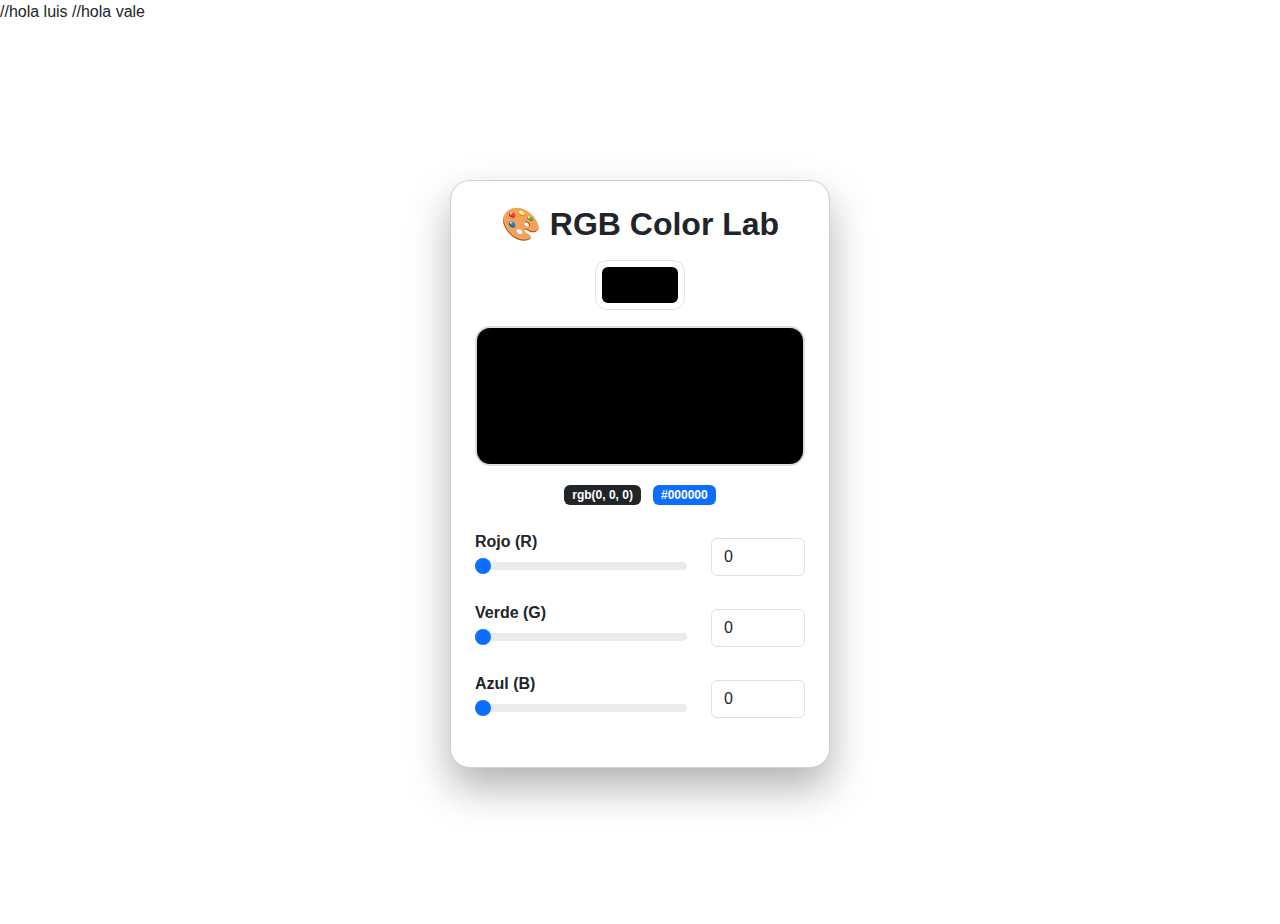
<file: index.html>
<!DOCTYPE html>
<html lang="es">
<head>
    <meta charset="UTF-8">
    <title>RGB Color Lab</title>
//hola luis 
//hola vale
    <!-- Bootstrap -->
    <link href="https://cdn.jsdelivr.net/npm/bootstrap@5.3.2/dist/css/bootstrap.min.css" rel="stylesheet">

    <!-- CSS -->
    <link rel="stylesheet" href="styles.css">
</head>

<body class="bg-gradient">

<div class="container d-flex justify-content-center align-items-center min-vh-100">
    <div class="card app-card p-4">
        <h2 class="text-center fw-bold mb-3">🎨 RGB Color Lab</h2>

        <!-- Color Picker -->
        <div class="text-center mb-3">
            <input type="color" id="colorPicker" class="form-control form-control-color mx-auto big-picker" value="#000000">
        </div>

        <!-- Preview -->
        <div id="colorBox" class="color-preview mb-3"></div>

        <!-- Codes -->
        <div class="text-center mb-4">
            <span class="badge bg-dark me-2" id="rgbValue"></span>
            <span class="badge bg-primary" id="hexValue"></span>
        </div>

        <!-- Controls -->
        <div class="control-group">

            <!-- ROJO -->
            <div class="row mb-3 align-items-center">
                <div class="col-8">
                    <label>Rojo (R)</label>
                    <input type="range" class="form-range" id="red" min="0" max="255" value="0">
                </div>
                <div class="col-4">
                    <input type="number" class="form-control" id="redNum" min="0" max="255" value="0">
                </div>
            </div>

            <!-- VERDE -->
            <div class="row mb-3 align-items-center">
                <div class="col-8">
                    <label>Verde (G)</label>
                    <input type="range" class="form-range" id="green" min="0" max="255" value="0">
                </div>
                <div class="col-4">
                    <input type="number" class="form-control" id="greenNum" min="0" max="255" value="0">
                </div>
            </div>

            <!-- AZUL -->
            <div class="row mb-3 align-items-center">
                <div class="col-8">
                    <label>Azul (B)</label>
                    <input type="range" class="form-range" id="blue" min="0" max="255" value="0">
                </div>
                <div class="col-4">
                    <input type="number" class="form-control" id="blueNum" min="0" max="255" value="0">
                </div>
            </div>

        </div>
    </div>
</div>

<script src="script.js"></script>
</body>
</html>
</file>
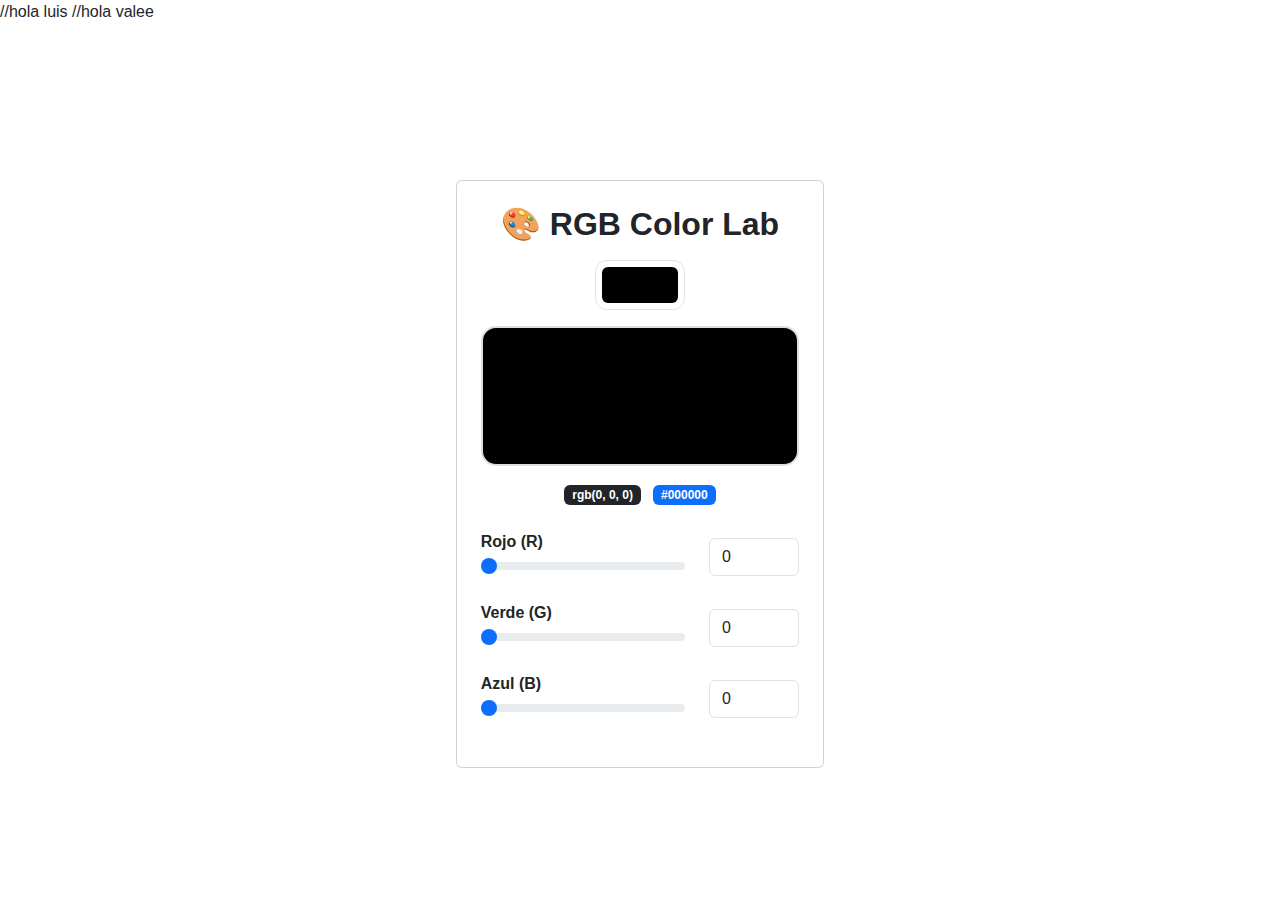
<file: graf-AppColor/index.html>
<!DOCTYPE html>
<html lang="es">
<head>
    <meta charset="UTF-8">
    <title>RGB Color Lab</title>
//hola luis 
//hola valee
    <!-- Bootstrap -->
    <link href="https://cdn.jsdelivr.net/npm/bootstrap@5.3.2/dist/css/bootstrap.min.css" rel="stylesheet">

    <!-- CSS -->
    <link rel="stylesheet" href="styles.css">
</head>

<body class="bg-gradient">

<div class="container d-flex justify-content-center align-items-center min-vh-100">
    <div class="card app-card p-4">
        <h2 class="text-center fw-bold mb-3">🎨 RGB Color Lab</h2>

        <!-- Color Picker -->
        <div class="text-center mb-3">
            <input type="color" id="colorPicker" class="form-control form-control-color mx-auto big-picker" value="#000000">
        </div>

        <!-- Preview -->
        <div id="colorBox" class="color-preview mb-3"></div>

        <!-- Codes -->
        <div class="text-center mb-4">
            <span class="badge bg-dark me-2" id="rgbValue"></span>
            <span class="badge bg-primary" id="hexValue"></span>
        </div>

        <!-- Controls -->
        <div class="control-group">

            <!-- ROJO -->
            <div class="row mb-3 align-items-center">
                <div class="col-8">
                    <label>Rojo (R)</label>
                    <input type="range" class="form-range" id="red" min="0" max="255" value="0">
                </div>
                <div class="col-4">
                    <input type="number" class="form-control" id="redNum" min="0" max="255" value="0">
                </div>
            </div>

            <!-- VERDE -->
            <div class="row mb-3 align-items-center">
                <div class="col-8">
                    <label>Verde (G)</label>
                    <input type="range" class="form-range" id="green" min="0" max="255" value="0">
                </div>
                <div class="col-4">
                    <input type="number" class="form-control" id="greenNum" min="0" max="255" value="0">
                </div>
            </div>

            <!-- AZUL -->
            <div class="row mb-3 align-items-center">
                <div class="col-8">
                    <label>Azul (B)</label>
                    <input type="range" class="form-range" id="blue" min="0" max="255" value="0">
                </div>
                <div class="col-4">
                    <input type="number" class="form-control" id="blueNum" min="0" max="255" value="0">
                </div>
            </div>

        </div>
    </div>
</div>

<script src="script.js"></script>
</body>
</html>
</file>
<file: styles.css>
body.bg-gradient {
    background: linear-gradient(135deg, #667eea, #764ba2);
    font-family: 'Segoe UI', sans-serif;
}

.app-card {
    width: 380px;
    border-radius: 20px;
    box-shadow: 0 20px 40px rgba(0,0,0,0.3);
    background: #fff;
}

.big-picker {
    width: 90px;
    height: 50px;
    border-radius: 12px;
    cursor: pointer;
}

.color-preview {
    height: 140px;
    border-radius: 15px;
    border: 2px solid #ddd;
    transition: background 0.3s ease;
}

.control-group label {
    font-weight: 600;
}
</file>
<file: graf-AppColor/styles.css>
body.bg-gradient {
    background: linear-gradient(135deg, #667eea, #764ba2);
    font-family: 'Segoe UI', sans-serif;
}
//cochiii

.app-card {
    width: 380px;
    border-radius: 20px;
    box-shadow: 0 20px 40px rgba(0,0,0,0.3);
    background: #fff;
}

.big-picker {
    width: 90px;
    height: 50px;
    border-radius: 12px;
    cursor: pointer;
}

.color-preview {
    height: 140px;
    border-radius: 15px;
    border: 2px solid #ddd;
    transition: background 0.3s ease;
}

.control-group label {
    font-weight: 600;
}
</file>
